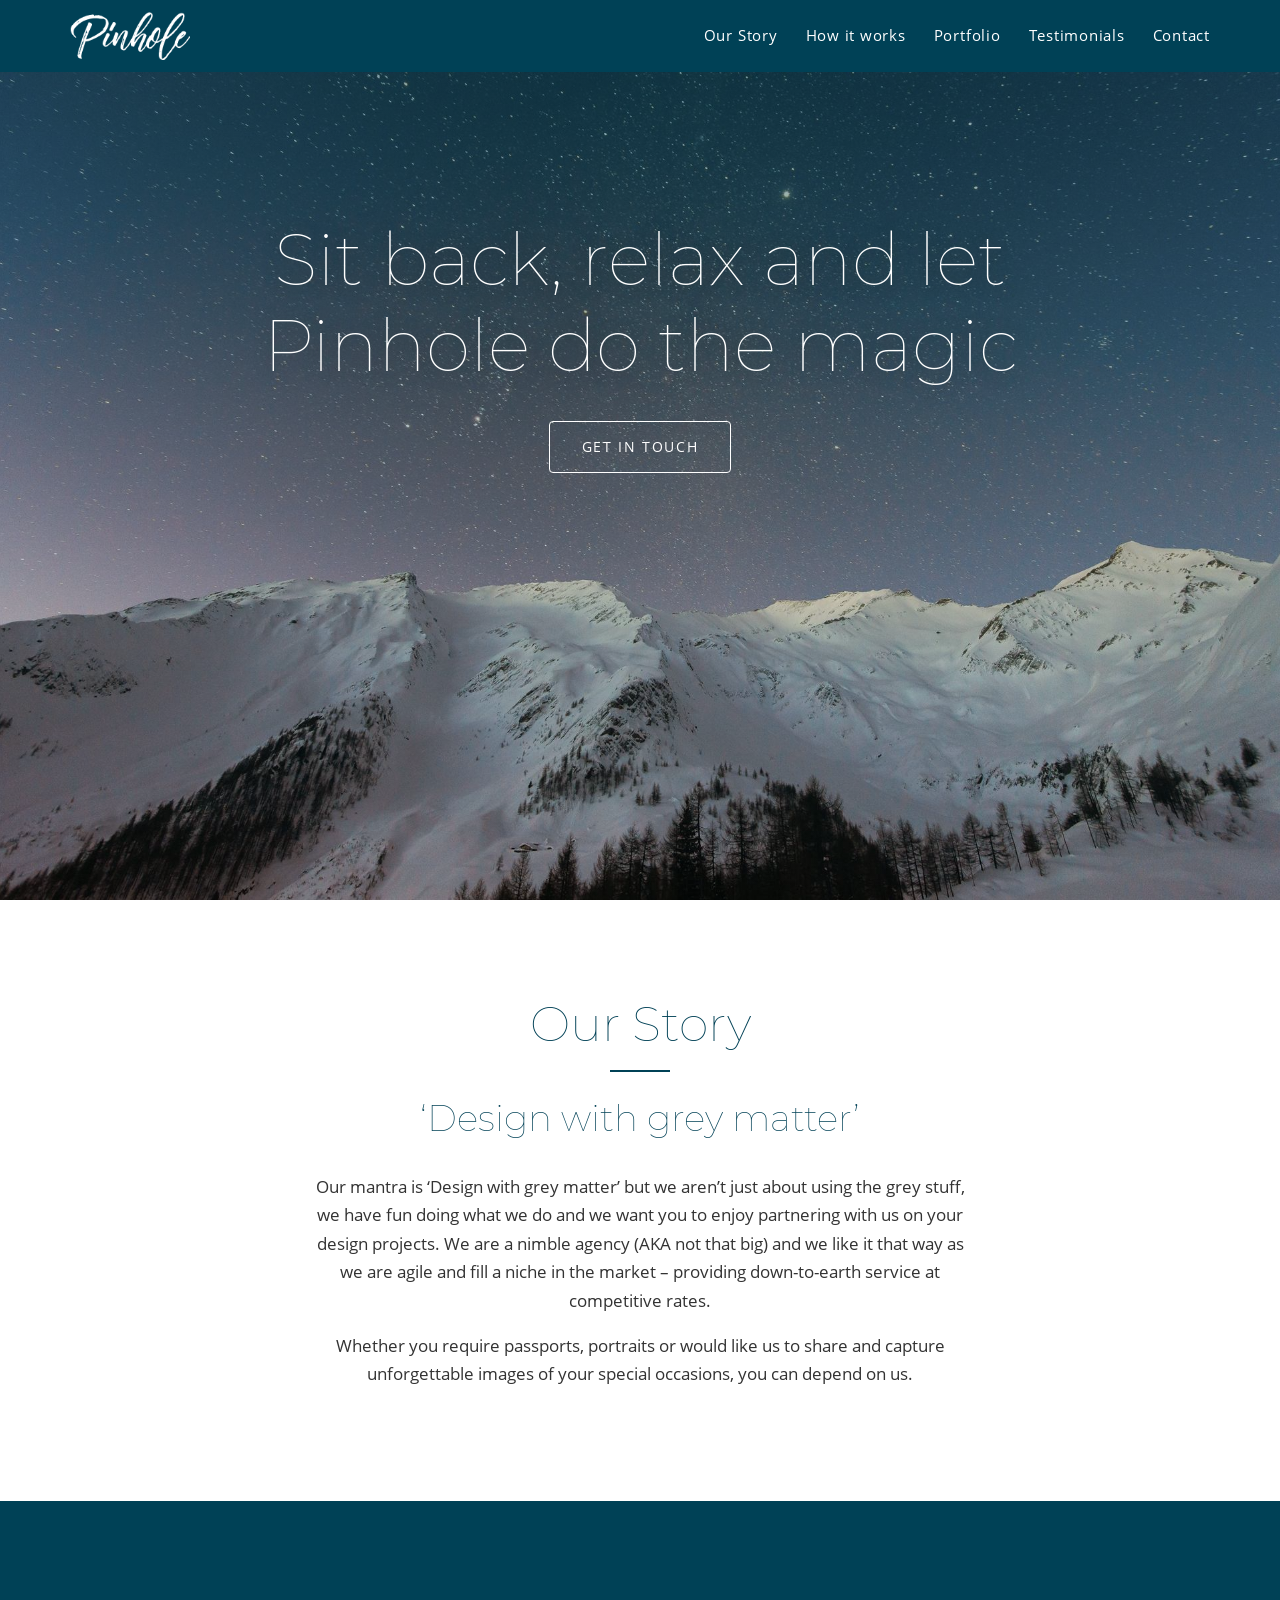
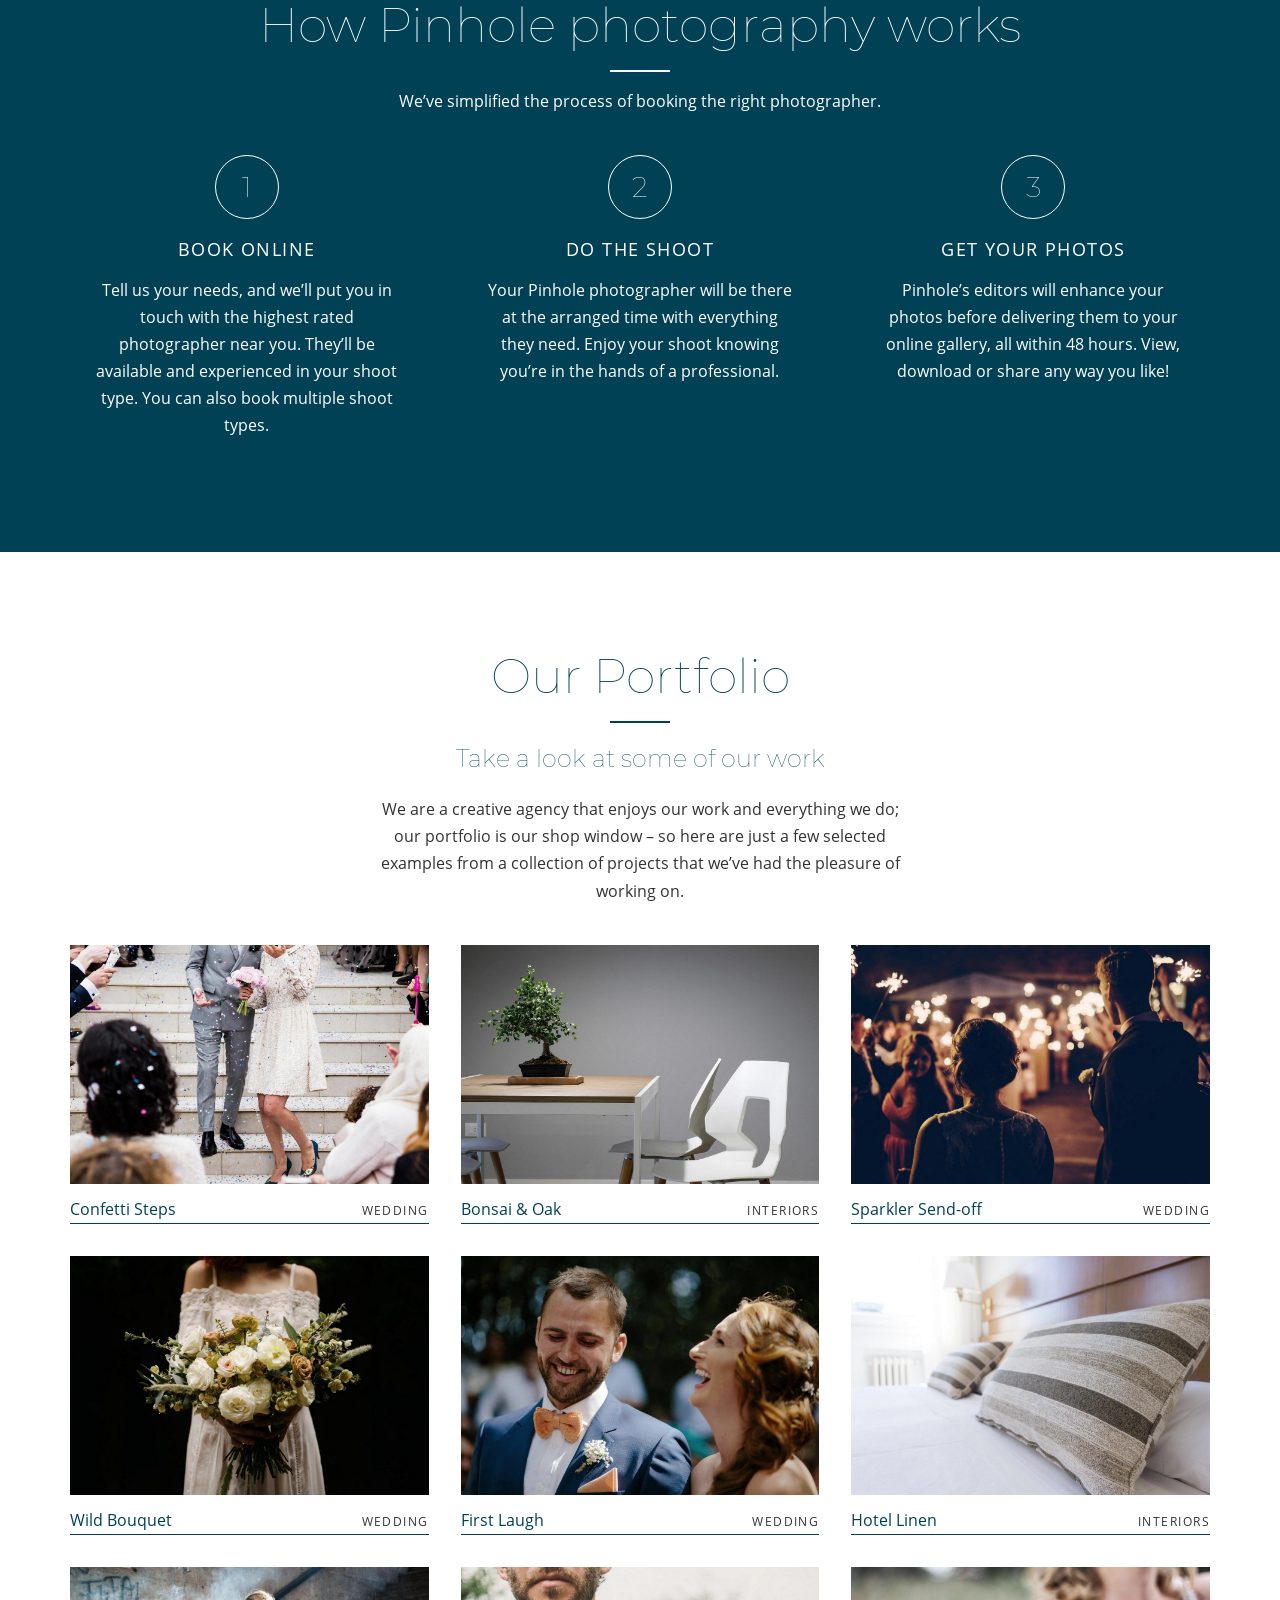
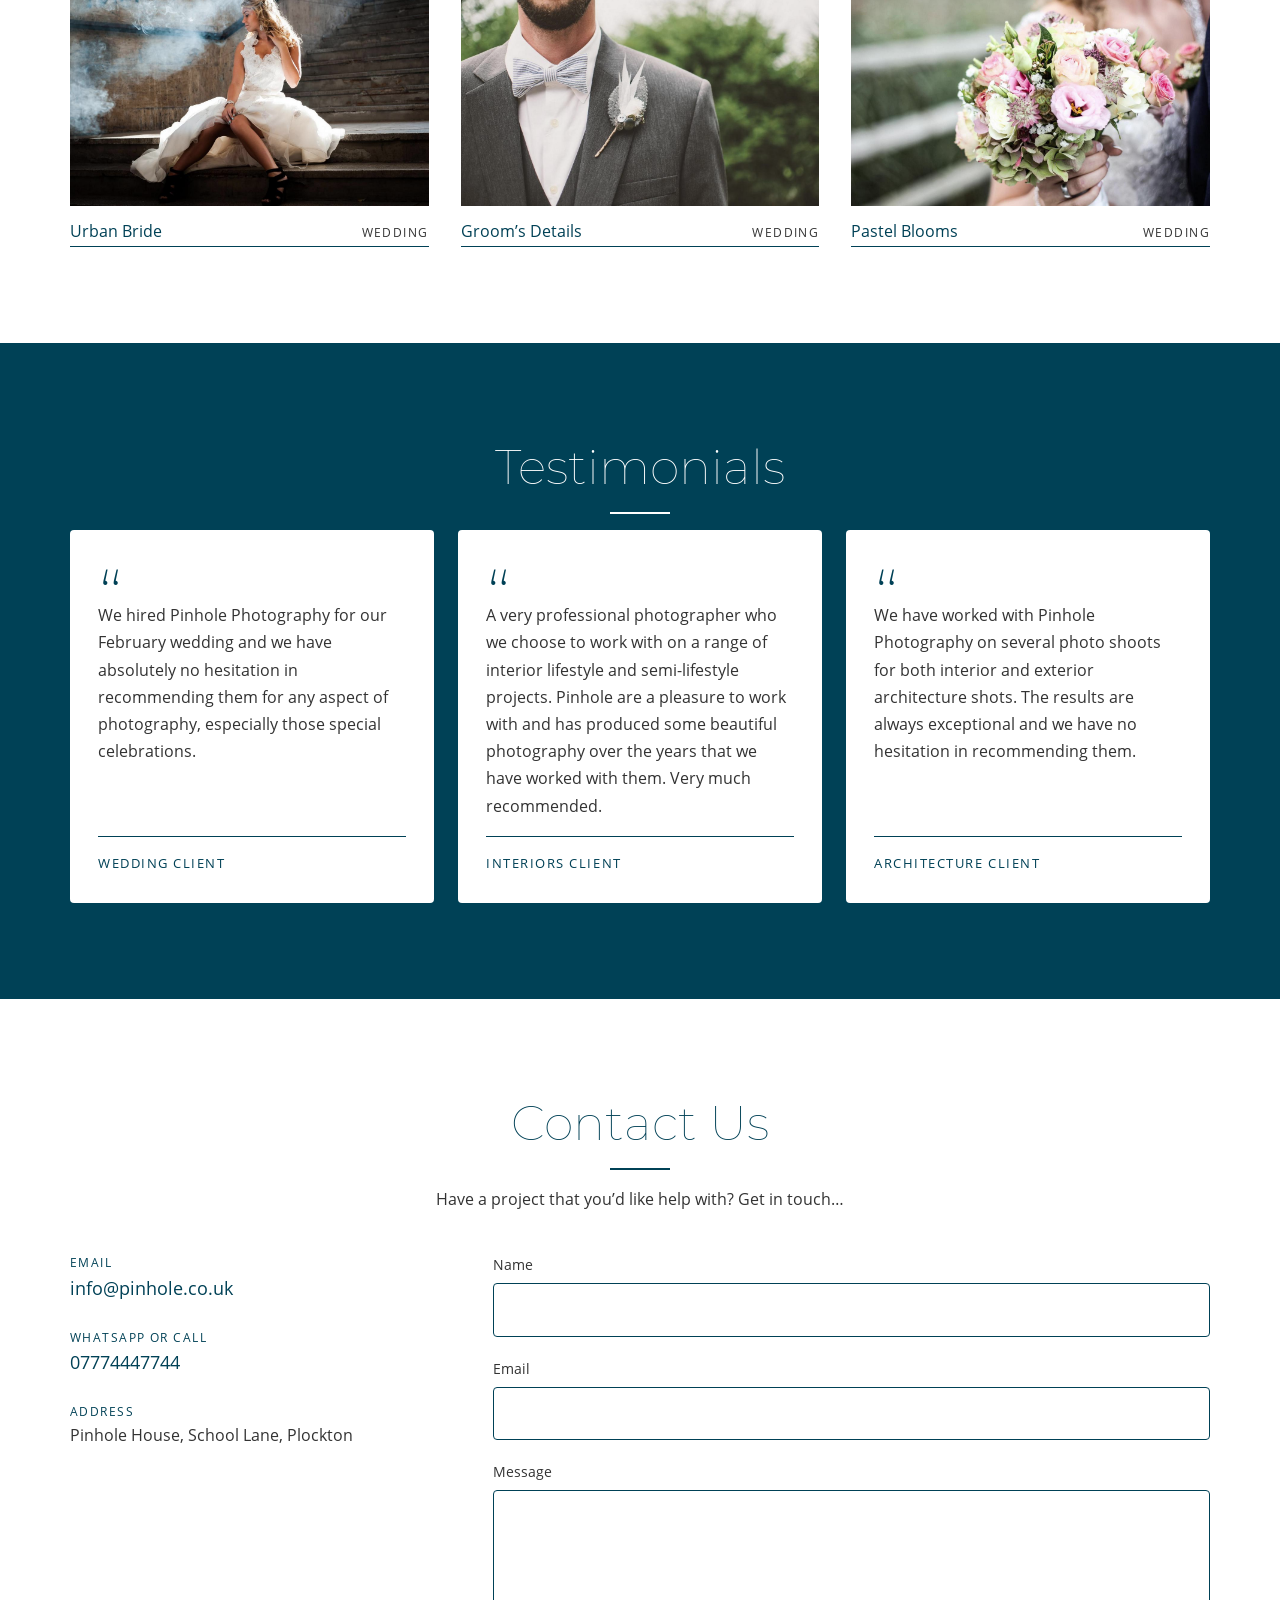
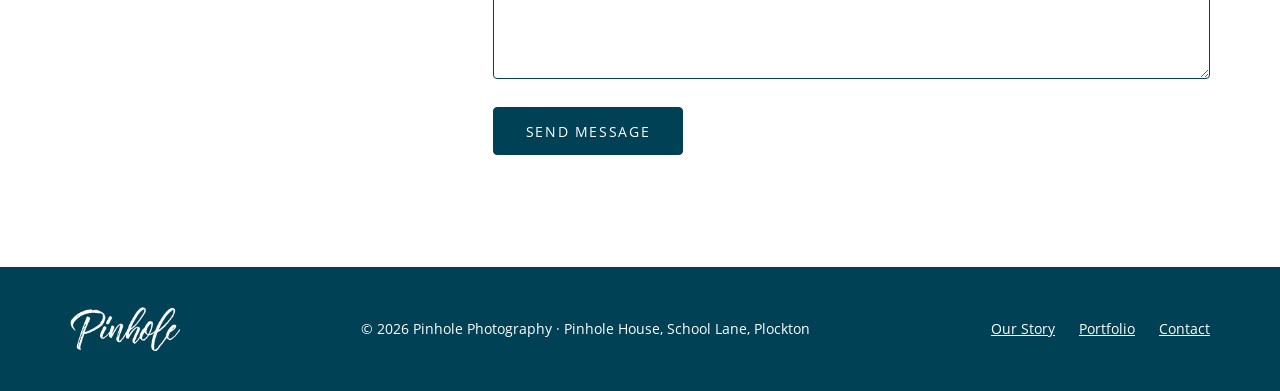
<file: index.html>
<!DOCTYPE html>
<html lang="en">
<head>
  <meta charset="utf-8">
  <meta name="viewport" content="width=device-width, initial-scale=1">
  <title>Pinhole Photography | Design with grey matter</title>
  <meta name="description" content="Pinhole Photography is a nimble creative agency for weddings, portraits, interiors and special occasions. Book online, do the shoot, and get your edited photos within 48 hours.">
  <link rel="icon" href="assets/images/favicon.ico">
  <link rel="stylesheet" href="css/styles.css">
  <script>document.documentElement.classList.add('js');</script>
  <script src="js/main.js" defer></script>
</head>
<body>
  <a class="skip-link" href="#main">Skip to content</a>

  <header class="site-header">
    <div class="container header-inner">
      <a class="logo" href="#top">
        <img src="assets/images/pinhole_logo_white.png" alt="Pinhole Photography – home" width="169" height="67">
      </a>
      <button class="nav-toggle" type="button" aria-expanded="false" aria-controls="site-nav" aria-label="Open menu">
        <span class="nav-toggle-bar"></span>
      </button>
      <nav id="site-nav" class="site-nav" aria-label="Main">
        <ul>
          <li><a href="#story">Our Story</a></li>
          <li><a href="#how-it-works">How it works</a></li>
          <li><a href="#portfolio">Portfolio</a></li>
          <li><a href="#testimonials">Testimonials</a></li>
          <li><a href="#contact">Contact</a></li>
        </ul>
      </nav>
    </div>
  </header>

  <main id="main">
    <section class="hero" id="top" aria-label="Introduction">
      <div class="hero-content">
        <h1>Sit back, relax and let Pinhole do the magic</h1>
        <a class="btn btn-light" href="#contact">Get in touch</a>
      </div>
    </section>

    <section class="section" id="story" aria-labelledby="story-title">
      <div class="container">
        <h2 id="story-title">Our Story</h2>
        <div class="story">
          <p class="mantra">&lsquo;Design with grey matter&rsquo;</p>
          <p>Our mantra is &lsquo;Design with grey matter&rsquo; but we aren&rsquo;t just about using the grey stuff, we have fun doing what we do and we want you to enjoy partnering with us on your design projects. We are a nimble agency (AKA not that big) and we like it that way as we are agile and fill a niche in the market &ndash; providing down-to-earth service at competitive rates.</p>
          <p>Whether you require passports, portraits or would like us to share and capture unforgettable images of your special occasions, you can depend on us.</p>
        </div>
      </div>
    </section>

    <section class="section section-alt" id="how-it-works" aria-labelledby="how-title">
      <div class="container">
        <h2 id="how-title">How Pinhole photography works</h2>
        <p class="section-intro">We&rsquo;ve simplified the process of booking the right photographer.</p>
        <ol class="steps" role="list">
          <li class="step">
            <span class="step-num" aria-hidden="true">1</span>
            <h3>Book online</h3>
            <p>Tell us your needs, and we&rsquo;ll put you in touch with the highest rated photographer near you. They&rsquo;ll be available and experienced in your shoot type. You can also book multiple shoot types.</p>
          </li>
          <li class="step">
            <span class="step-num" aria-hidden="true">2</span>
            <h3>Do the shoot</h3>
            <p>Your Pinhole photographer will be there at the arranged time with everything they need. Enjoy your shoot knowing you&rsquo;re in the hands of a professional.</p>
          </li>
          <li class="step">
            <span class="step-num" aria-hidden="true">3</span>
            <h3>Get your photos</h3>
            <p>Pinhole&rsquo;s editors will enhance your photos before delivering them to your online gallery, all within 48 hours. View, download or share any way you like!</p>
          </li>
        </ol>
      </div>
    </section>

    <section class="section" id="portfolio" aria-labelledby="portfolio-title">
      <div class="container">
        <h2 id="portfolio-title">Our Portfolio</h2>
        <div class="section-intro">
          <p class="lead">Take a look at some of our work</p>
          <p>We are a creative agency that enjoys our work and everything we do; our portfolio is our shop window &ndash; so here are just a few selected examples from a collection of projects that we&rsquo;ve had the pleasure of working on.</p>
        </div>
        <ul class="gallery" role="list">
          <li>
            <figure>
              <img src="assets/images/pinhole_wedding_17.jpg" alt="Newlyweds walk down stone steps through a shower of confetti, the bride holding pink peonies" width="1200" height="800" loading="lazy">
              <figcaption><span class="caption-title">Confetti Steps</span> <span class="caption-tag">Wedding</span></figcaption>
            </figure>
          </li>
          <li>
            <figure>
              <img src="assets/images/pinhole_interior_16.jpg" alt="Minimal dining space with a bonsai tree on an oak table and white sculptural chairs" width="1200" height="1071" loading="lazy">
              <figcaption><span class="caption-title">Bonsai &amp; Oak</span> <span class="caption-tag">Interiors</span></figcaption>
            </figure>
          </li>
          <li>
            <figure>
              <img src="assets/images/pinhole_wedding_18.jpg" alt="Bride and groom walk at night between guests holding lit sparklers" width="1200" height="800" loading="lazy">
              <figcaption><span class="caption-title">Sparkler Send-off</span> <span class="caption-tag">Wedding</span></figcaption>
            </figure>
          </li>
          <li>
            <figure>
              <img src="assets/images/pinhole_wedding_16.jpg" alt="Bride in a lace dress holds a loose bouquet of cream roses against a dark background" width="1200" height="800" loading="lazy">
              <figcaption><span class="caption-title">Wild Bouquet</span> <span class="caption-tag">Wedding</span></figcaption>
            </figure>
          </li>
          <li>
            <figure>
              <img src="assets/images/pinhole_wedding_26.jpg" alt="Bride and groom laughing together, the groom in a blue suit and peach bow tie" width="1200" height="800" loading="lazy">
              <figcaption><span class="caption-title">First Laugh</span> <span class="caption-tag">Wedding</span></figcaption>
            </figure>
          </li>
          <li>
            <figure>
              <img src="assets/images/pinhole_interior_29.jpg" alt="Striped, textured cushions on crisp white bedding in a bright hotel room" width="1200" height="800" loading="lazy">
              <figcaption><span class="caption-title">Hotel Linen</span> <span class="caption-tag">Interiors</span></figcaption>
            </figure>
          </li>
          <li>
            <figure>
              <img src="assets/images/pinhole_wedding_25.jpg" alt="Bride in a white gown sits on concrete steps as smoke drifts past" width="1200" height="799" loading="lazy">
              <figcaption><span class="caption-title">Urban Bride</span> <span class="caption-tag">Wedding</span></figcaption>
            </figure>
          </li>
          <li>
            <figure>
              <img src="assets/images/pinhole_wedding_23.jpg" alt="Close-up of a groom's grey suit with a striped bow tie and feather buttonhole" width="1200" height="797" loading="lazy">
              <figcaption><span class="caption-title">Groom&rsquo;s Details</span> <span class="caption-tag">Wedding</span></figcaption>
            </figure>
          </li>
          <li>
            <figure>
              <img src="assets/images/pinhole_wedding_30.jpg" alt="Bride holds a pastel bouquet of pink roses, lisianthus and astrantia" width="1200" height="800" loading="lazy">
              <figcaption><span class="caption-title">Pastel Blooms</span> <span class="caption-tag">Wedding</span></figcaption>
            </figure>
          </li>
        </ul>
      </div>
    </section>

    <section class="section section-alt" id="testimonials" aria-labelledby="testimonials-title">
      <div class="container">
        <h2 id="testimonials-title">Testimonials</h2>
        <div class="testimonials">
          <figure class="testimonial">
            <blockquote>
              <p>We hired Pinhole Photography for our February wedding and we have absolutely no hesitation in recommending them for any aspect of photography, especially those special celebrations.</p>
            </blockquote>
            <figcaption>Wedding client</figcaption>
          </figure>
          <figure class="testimonial">
            <blockquote>
              <p>A very professional photographer who we choose to work with on a range of interior lifestyle and semi-lifestyle projects. Pinhole are a pleasure to work with and has produced some beautiful photography over the years that we have worked with them. Very much recommended.</p>
            </blockquote>
            <figcaption>Interiors client</figcaption>
          </figure>
          <figure class="testimonial">
            <blockquote>
              <p>We have worked with Pinhole Photography on several photo shoots for both interior and exterior architecture shots. The results are always exceptional and we have no hesitation in recommending them.</p>
            </blockquote>
            <figcaption>Architecture client</figcaption>
          </figure>
        </div>
      </div>
    </section>

    <section class="section" id="contact" aria-labelledby="contact-title">
      <div class="container">
        <h2 id="contact-title">Contact Us</h2>
        <p class="section-intro">Have a project that you&rsquo;d like help with? Get in touch&hellip;</p>
        <div class="contact">
          <address class="contact-details">
            <p><span class="contact-label">Email</span><a href="mailto:info@pinhole.co.uk">info@pinhole.co.uk</a></p>
            <p><span class="contact-label">WhatsApp or Call</span><a href="tel:+447774447744">07774447744</a></p>
            <p><span class="contact-label">Address</span>Pinhole House, School Lane, Plockton</p>
          </address>

          <form class="contact-form" id="contact-form" action="#contact" method="post">
            <div class="field">
              <label for="name">Name</label>
              <input id="name" name="name" type="text" autocomplete="name" required aria-describedby="name-error">
              <p class="field-error" id="name-error"></p>
            </div>
            <div class="field">
              <label for="email">Email</label>
              <input id="email" name="email" type="email" autocomplete="email" required aria-describedby="email-error">
              <p class="field-error" id="email-error"></p>
            </div>
            <div class="field">
              <label for="message">Message</label>
              <textarea id="message" name="message" rows="6" required aria-describedby="message-error"></textarea>
              <p class="field-error" id="message-error"></p>
            </div>
            <button class="btn btn-brand" type="submit">Send message</button>
            <p class="form-status" role="status"></p>
          </form>
        </div>
      </div>
    </section>
  </main>

  <footer class="site-footer">
    <div class="container footer-inner">
      <img src="assets/images/pinhole_logo_white.png" alt="Pinhole Photography" width="169" height="67" loading="lazy">
      <p>&copy; <span id="year">2026</span> Pinhole Photography · Pinhole House, School Lane, Plockton</p>
      <nav aria-label="Footer">
        <ul>
          <li><a href="#story">Our Story</a></li>
          <li><a href="#portfolio">Portfolio</a></li>
          <li><a href="#contact">Contact</a></li>
        </ul>
      </nav>
    </div>
  </footer>
</body>
</html>
</file>
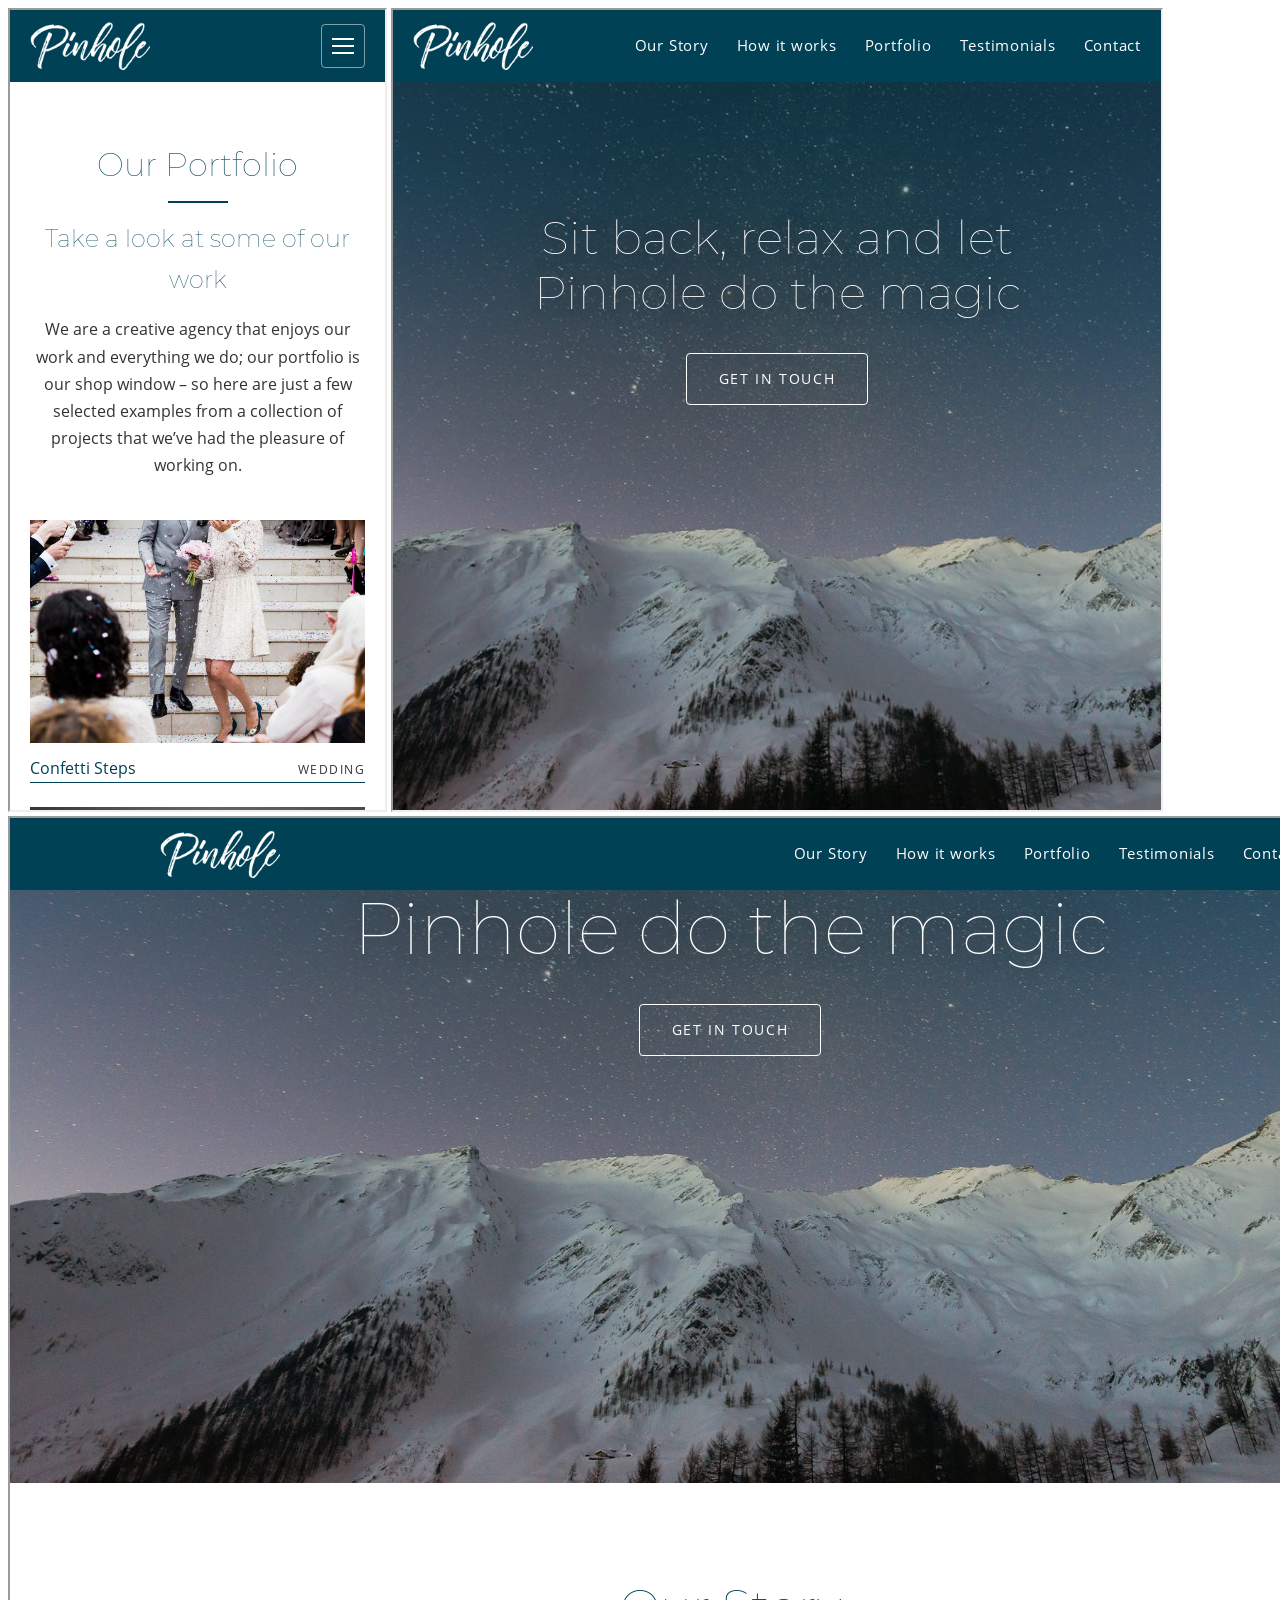
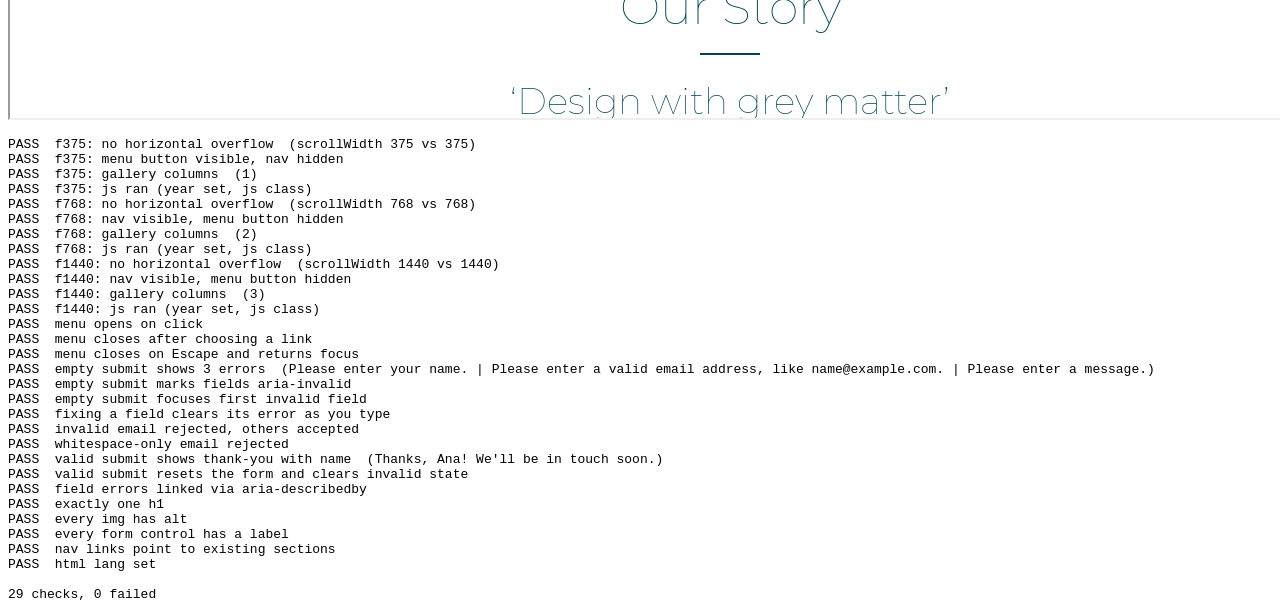
<file: tests/browser-tests.html>
<!DOCTYPE html>
<html>
<head><meta charset="utf-8"><title>Pinhole Photography – browser tests</title></head>
<body>
<iframe id="f375" src="../index.html" width="375" height="800"></iframe>
<iframe id="f768" src="../index.html" width="768" height="800"></iframe>
<iframe id="f1440" src="../index.html" width="1440" height="900"></iframe>
<pre id="results"></pre>
<script>
const out = [];
const check = (name, pass, detail = '') => out.push(`${pass ? 'PASS' : 'FAIL'}  ${name}${detail ? '  (' + detail + ')' : ''}`);
const tick = () => new Promise((r) => setTimeout(r, 50));

async function run() {
  // --- Layout at each width ---
  for (const id of ['f375', 'f768', 'f1440']) {
    const doc = document.getElementById(id).contentDocument;
    const win = document.getElementById(id).contentWindow;
    const de = doc.documentElement;
    check(`${id}: no horizontal overflow`, de.scrollWidth <= de.clientWidth, `scrollWidth ${de.scrollWidth} vs ${de.clientWidth}`);
    const nav = doc.getElementById('site-nav');
    const toggle = doc.querySelector('.nav-toggle');
    const navShown = win.getComputedStyle(nav).display !== 'none';
    const toggleShown = win.getComputedStyle(toggle).display !== 'none';
    if (id === 'f375') {
      check(`${id}: menu button visible, nav hidden`, toggleShown && !navShown);
    } else {
      check(`${id}: nav visible, menu button hidden`, navShown && !toggleShown);
    }
    const cols = (sel) => win.getComputedStyle(doc.querySelector(sel)).gridTemplateColumns.split(' ').length;
    check(`${id}: gallery columns`, true, String(cols('.gallery')));
    check(`${id}: js ran (year set, js class)`, doc.getElementById('year').textContent === String(new Date().getFullYear()) && de.classList.contains('js'));
  }

  // --- Mobile menu behaviour (375px) ---
  {
    const doc = document.getElementById('f375').contentDocument;
    const win = document.getElementById('f375').contentWindow;
    const nav = doc.getElementById('site-nav');
    const toggle = doc.querySelector('.nav-toggle');
    toggle.click(); await tick();
    check('menu opens on click', toggle.getAttribute('aria-expanded') === 'true' && win.getComputedStyle(nav).display !== 'none' && toggle.getAttribute('aria-label') === 'Close menu');
    nav.querySelector('a[href="#portfolio"]').click(); await tick();
    check('menu closes after choosing a link', toggle.getAttribute('aria-expanded') === 'false' && win.getComputedStyle(nav).display === 'none');
    toggle.click(); await tick();
    doc.dispatchEvent(new KeyboardEvent('keydown', { key: 'Escape' })); await tick();
    check('menu closes on Escape and returns focus', toggle.getAttribute('aria-expanded') === 'false' && doc.activeElement === toggle);
  }

  // --- Contact form (1440px) ---
  {
    const doc = document.getElementById('f1440').contentDocument;
    const form = doc.getElementById('contact-form');
    const [name, email, message] = ['name', 'email', 'message'].map((n) => doc.getElementById(n));
    const status = form.querySelector('.form-status');
    const err = (n) => doc.getElementById(`${n}-error`).textContent;
    const submit = () => form.querySelector('button[type="submit"]').click();

    submit(); await tick();
    check('empty submit shows 3 errors', err('name') && err('email') && err('message') && status.textContent === '', [err('name'), err('email'), err('message')].join(' | '));
    check('empty submit marks fields aria-invalid', [name, email, message].every((f) => f.getAttribute('aria-invalid') === 'true'));
    check('empty submit focuses first invalid field', doc.activeElement === name);

    name.value = 'Ana'; name.dispatchEvent(new Event('input'));
    check('fixing a field clears its error as you type', err('name') === '' && name.getAttribute('aria-invalid') === 'false');

    email.value = 'not-an-email'; message.value = 'Hello'; submit(); await tick();
    check('invalid email rejected, others accepted', err('email') !== '' && err('name') === '' && err('message') === '' && doc.activeElement === email);

    email.value = '   '; submit(); await tick();
    check('whitespace-only email rejected', err('email') !== '');

    email.value = 'ana@example.com'; submit(); await tick();
    check('valid submit shows thank-you with name', status.textContent.includes('Thanks, Ana!'), status.textContent);
    check('valid submit resets the form and clears invalid state', name.value === '' && email.value === '' && message.value === '' && !name.hasAttribute('aria-invalid'));
    check('field errors linked via aria-describedby', [name, email, message].every((f) => f.getAttribute('aria-describedby') === `${f.id}-error`));
  }

  // --- Accessibility basics ---
  {
    const doc = document.getElementById('f1440').contentDocument;
    check('exactly one h1', doc.querySelectorAll('h1').length === 1);
    check('every img has alt', [...doc.images].every((i) => i.hasAttribute('alt')));
    check('every form control has a label', [...doc.querySelectorAll('input, textarea')].every((f) => doc.querySelector(`label[for="${f.id}"]`)));
    check('nav links point to existing sections', [...doc.querySelectorAll('nav a[href^="#"]')].every((a) => doc.querySelector(a.getAttribute('href'))));
    check('html lang set', doc.documentElement.lang === 'en');
  }

  const failed = out.filter((l) => l.startsWith('FAIL')).length;
  out.push(`\n${out.length - 0} checks, ${failed} failed`);
  document.getElementById('results').textContent = out.join('\n');
}

window.addEventListener('load', () => setTimeout(() => run().catch((e) => {
  document.getElementById('results').textContent = 'HARNESS ERROR: ' + e.stack;
}), 300));
</script>
</body>
</html>
</file>
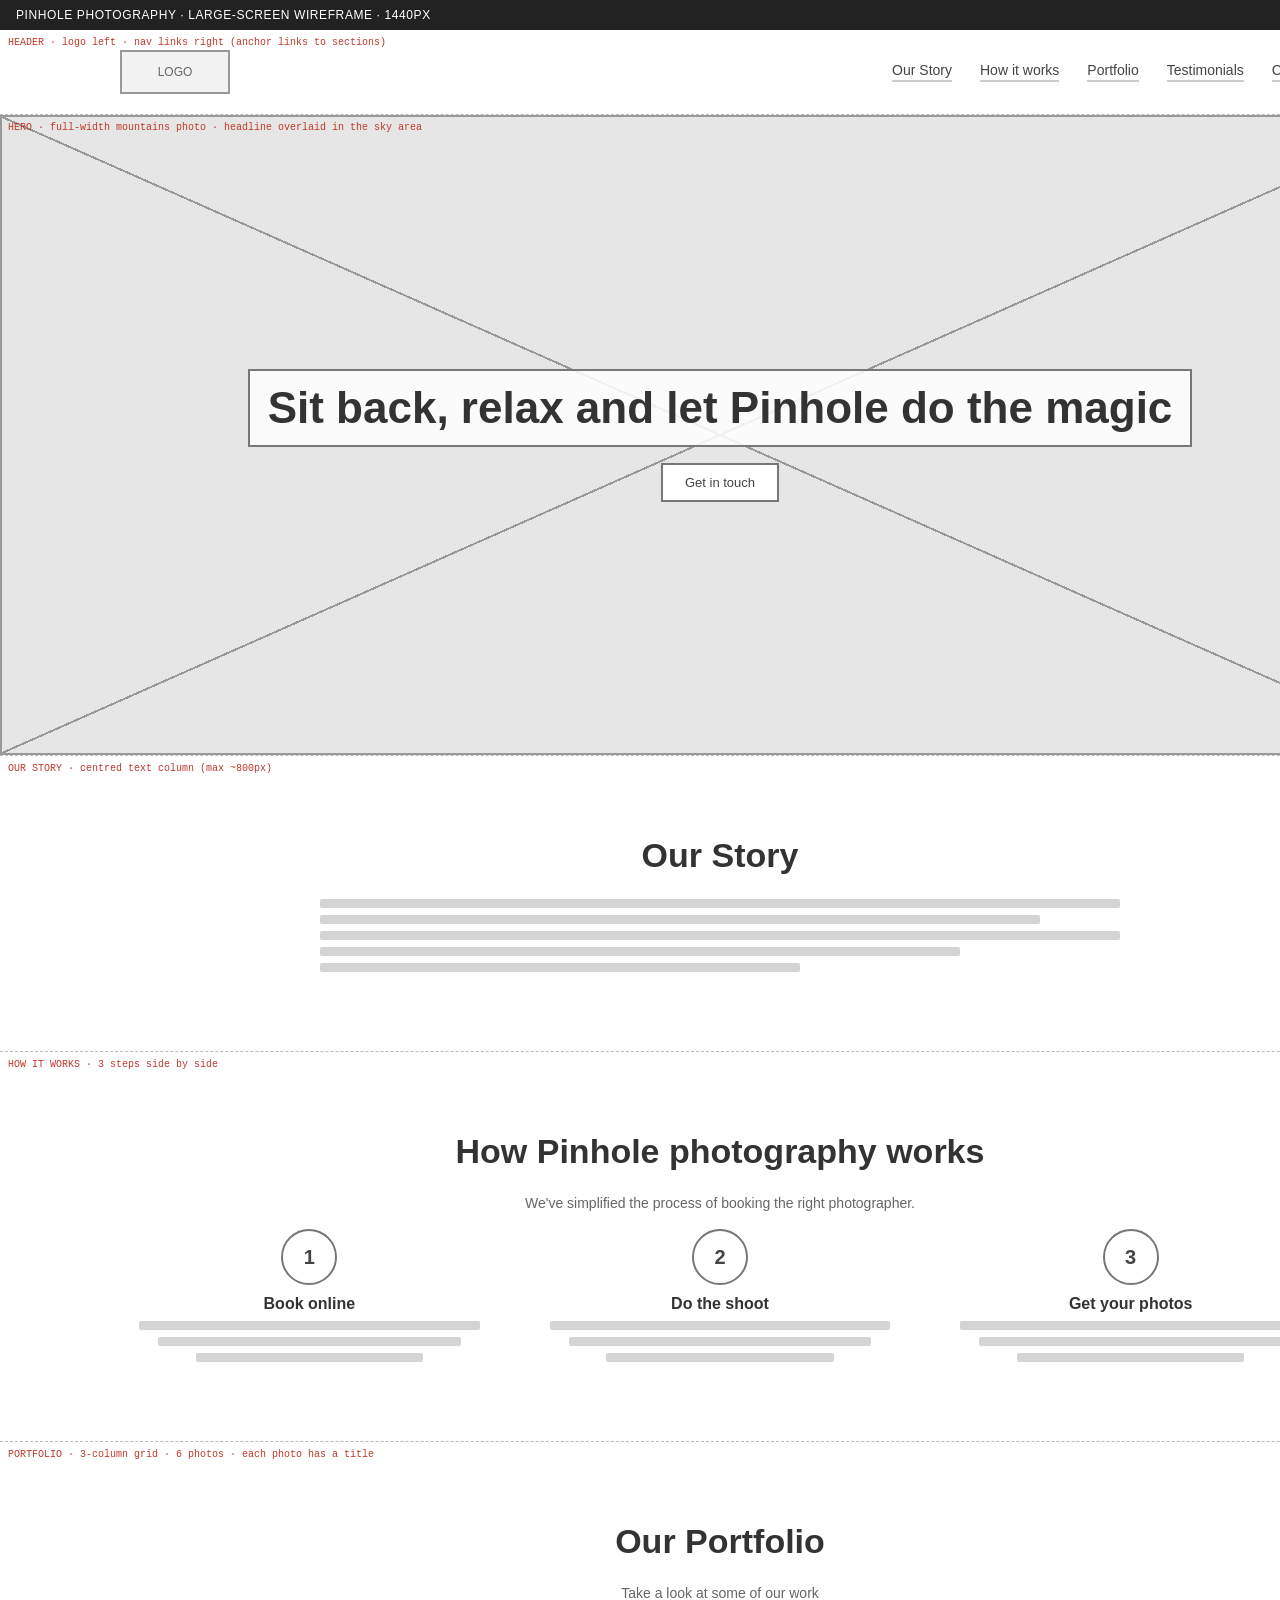
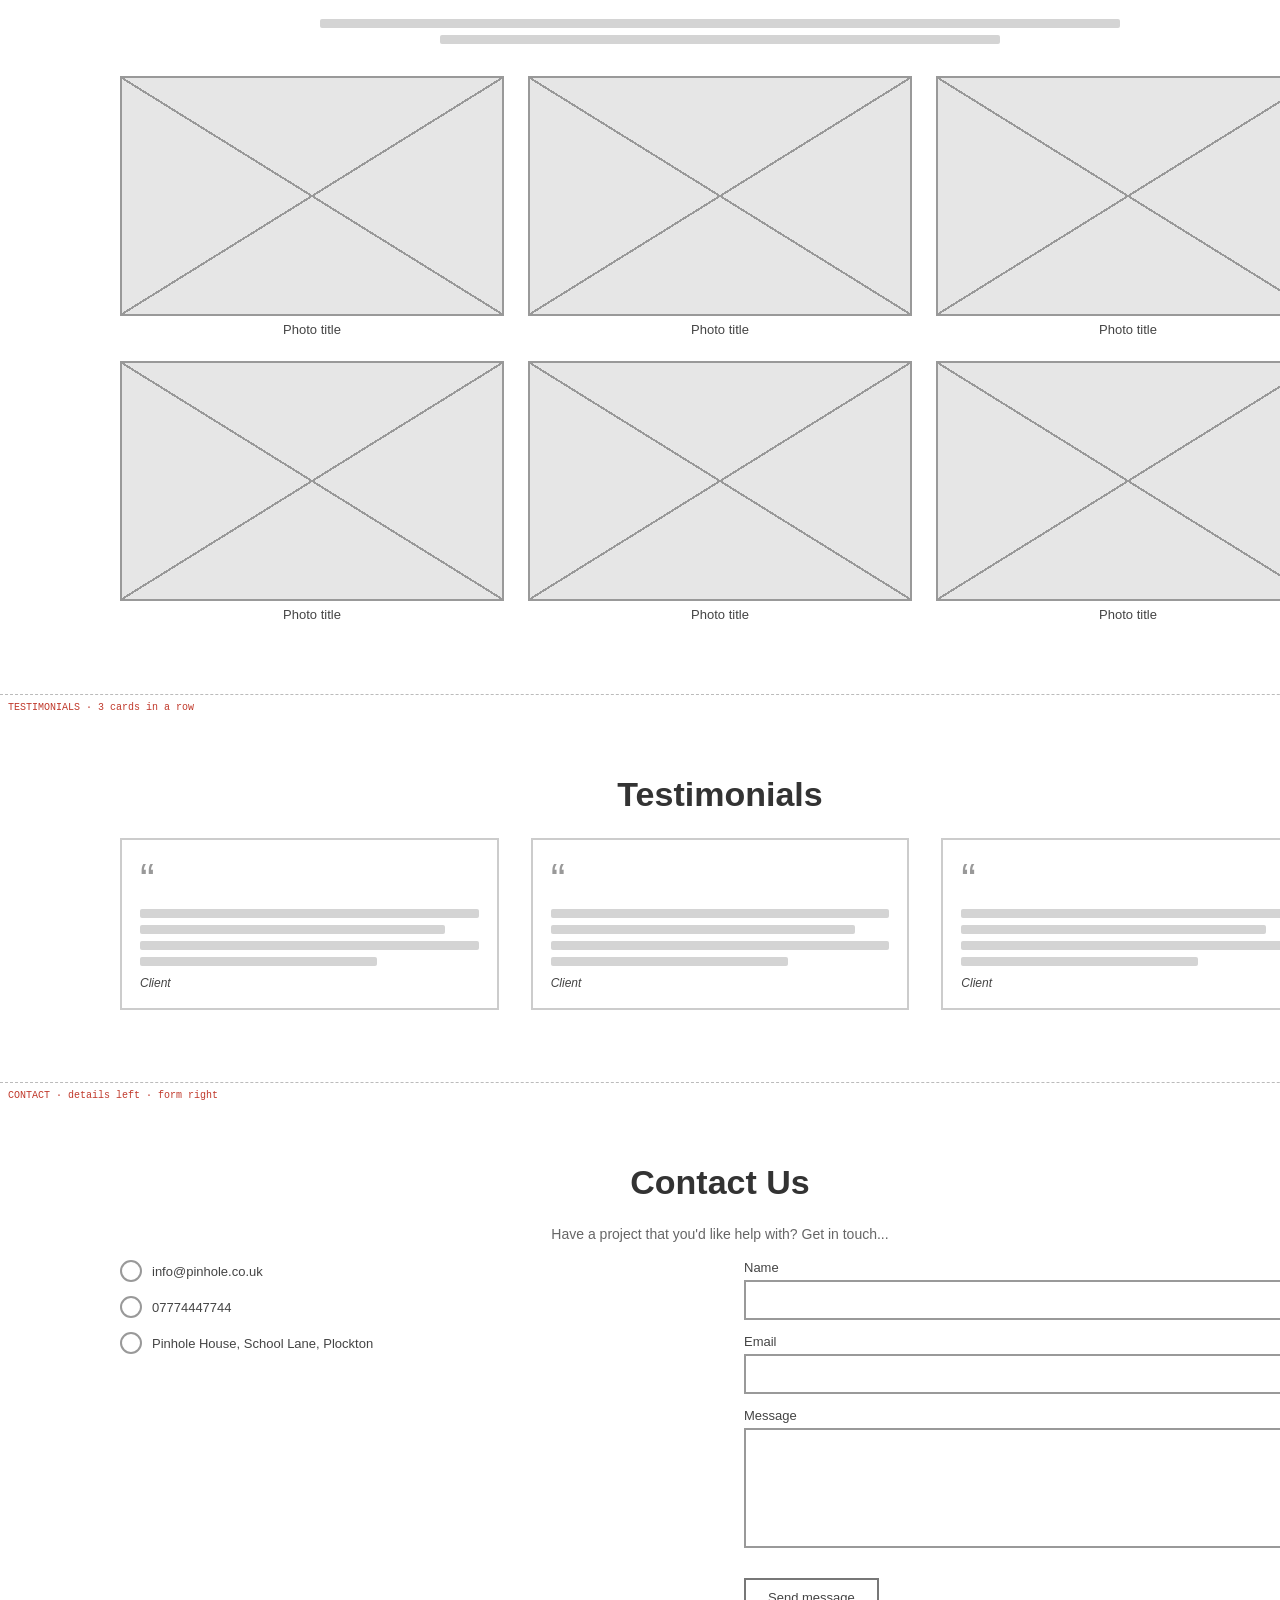
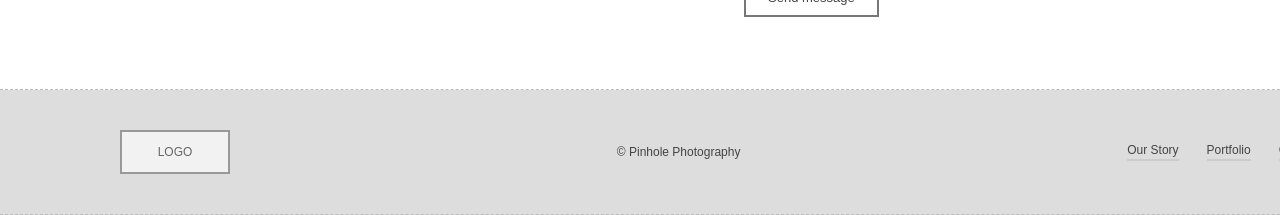
<file: wireframes/wireframe-desktop.html>
<!DOCTYPE html>
<html lang="en">
<head>
  <meta charset="utf-8">
  <meta name="viewport" content="width=1440">
  <title>Pinhole Photography – Large-screen wireframe (1440px)</title>
  <link rel="stylesheet" href="wireframe.css">
  <script src="fit-page.js"></script>
</head>
<body class="wf-desktop">
<div class="frame">

  <div class="title-bar">Pinhole Photography · Large-screen wireframe · 1440px</div>

  <header class="wf-header">
    <div class="box logo">LOGO</div>
    <nav class="nav">
      <span>Our Story</span><span>How it works</span><span>Portfolio</span><span>Testimonials</span><span>Contact</span>
    </nav>
    <p class="note">HEADER · logo left · nav links right (anchor links to sections)</p>
  </header>

  <section class="wf-hero">
    <div class="img hero-img"></div>
    <div class="overlay">
      <h1>Sit back, relax and let Pinhole do the magic</h1>
      <span class="btn">Get in touch</span>
    </div>
    <p class="note">HERO · full-width mountains photo · headline overlaid in the sky area</p>
  </section>

  <section>
    <p class="note">OUR STORY · centred text column (max ~800px)</p>
    <h2>Our Story</h2>
    <div style="max-width:800px;margin:0 auto">
      <div class="line w100"></div><div class="line w90"></div><div class="line w100"></div>
      <div class="line w80"></div><div class="line w60"></div>
    </div>
  </section>

  <section>
    <p class="note">HOW IT WORKS · 3 steps side by side</p>
    <h2>How Pinhole photography works</h2>
    <p class="sub">We've simplified the process of booking the right photographer.</p>
    <div class="grid grid-3">
      <div class="step"><div class="step-num">1</div><h3>Book online</h3><div class="line w90 center"></div><div class="line w80 center"></div><div class="line w60 center"></div></div>
      <div class="step"><div class="step-num">2</div><h3>Do the shoot</h3><div class="line w90 center"></div><div class="line w80 center"></div><div class="line w60 center"></div></div>
      <div class="step"><div class="step-num">3</div><h3>Get your photos</h3><div class="line w90 center"></div><div class="line w80 center"></div><div class="line w60 center"></div></div>
    </div>
  </section>

  <section>
    <p class="note">PORTFOLIO · 3-column grid · 6 photos · each photo has a title</p>
    <h2>Our Portfolio</h2>
    <p class="sub">Take a look at some of our work</p>
    <div style="max-width:800px;margin:0 auto 32px">
      <div class="line w100"></div><div class="line w70 center"></div>
    </div>
    <div class="grid gallery">
      <div><div class="img"></div><p class="caption">Photo title</p></div>
      <div><div class="img"></div><p class="caption">Photo title</p></div>
      <div><div class="img"></div><p class="caption">Photo title</p></div>
      <div><div class="img"></div><p class="caption">Photo title</p></div>
      <div><div class="img"></div><p class="caption">Photo title</p></div>
      <div><div class="img"></div><p class="caption">Photo title</p></div>
    </div>
  </section>

  <section>
    <p class="note">TESTIMONIALS · 3 cards in a row</p>
    <h2>Testimonials</h2>
    <div class="grid grid-3">
      <div class="quote"><div class="line w100"></div><div class="line w90"></div><div class="line w100"></div><div class="line w70"></div><p class="attrib">Client</p></div>
      <div class="quote"><div class="line w100"></div><div class="line w90"></div><div class="line w100"></div><div class="line w70"></div><p class="attrib">Client</p></div>
      <div class="quote"><div class="line w100"></div><div class="line w90"></div><div class="line w100"></div><div class="line w70"></div><p class="attrib">Client</p></div>
    </div>
  </section>

  <section>
    <p class="note">CONTACT · details left · form right</p>
    <h2>Contact Us</h2>
    <p class="sub">Have a project that you'd like help with? Get in touch...</p>
    <div class="grid grid-2">
      <div>
        <div class="detail"><span class="icon"></span>info@pinhole.co.uk</div>
        <div class="detail"><span class="icon"></span>07774447744</div>
        <div class="detail"><span class="icon"></span>Pinhole House, School Lane, Plockton</div>
      </div>
      <div>
        <div class="field"><label>Name</label><div class="input"></div></div>
        <div class="field"><label>Email</label><div class="input"></div></div>
        <div class="field"><label>Message</label><div class="textarea"></div></div>
        <span class="btn">Send message</span>
      </div>
    </div>
  </section>

  <footer class="wf-footer">
    <div class="box logo">LOGO</div>
    <p class="small">© Pinhole Photography</p>
    <nav class="nav small"><span>Our Story</span><span>Portfolio</span><span>Contact</span></nav>
  </footer>

</div>
</body>
</html>
</file>
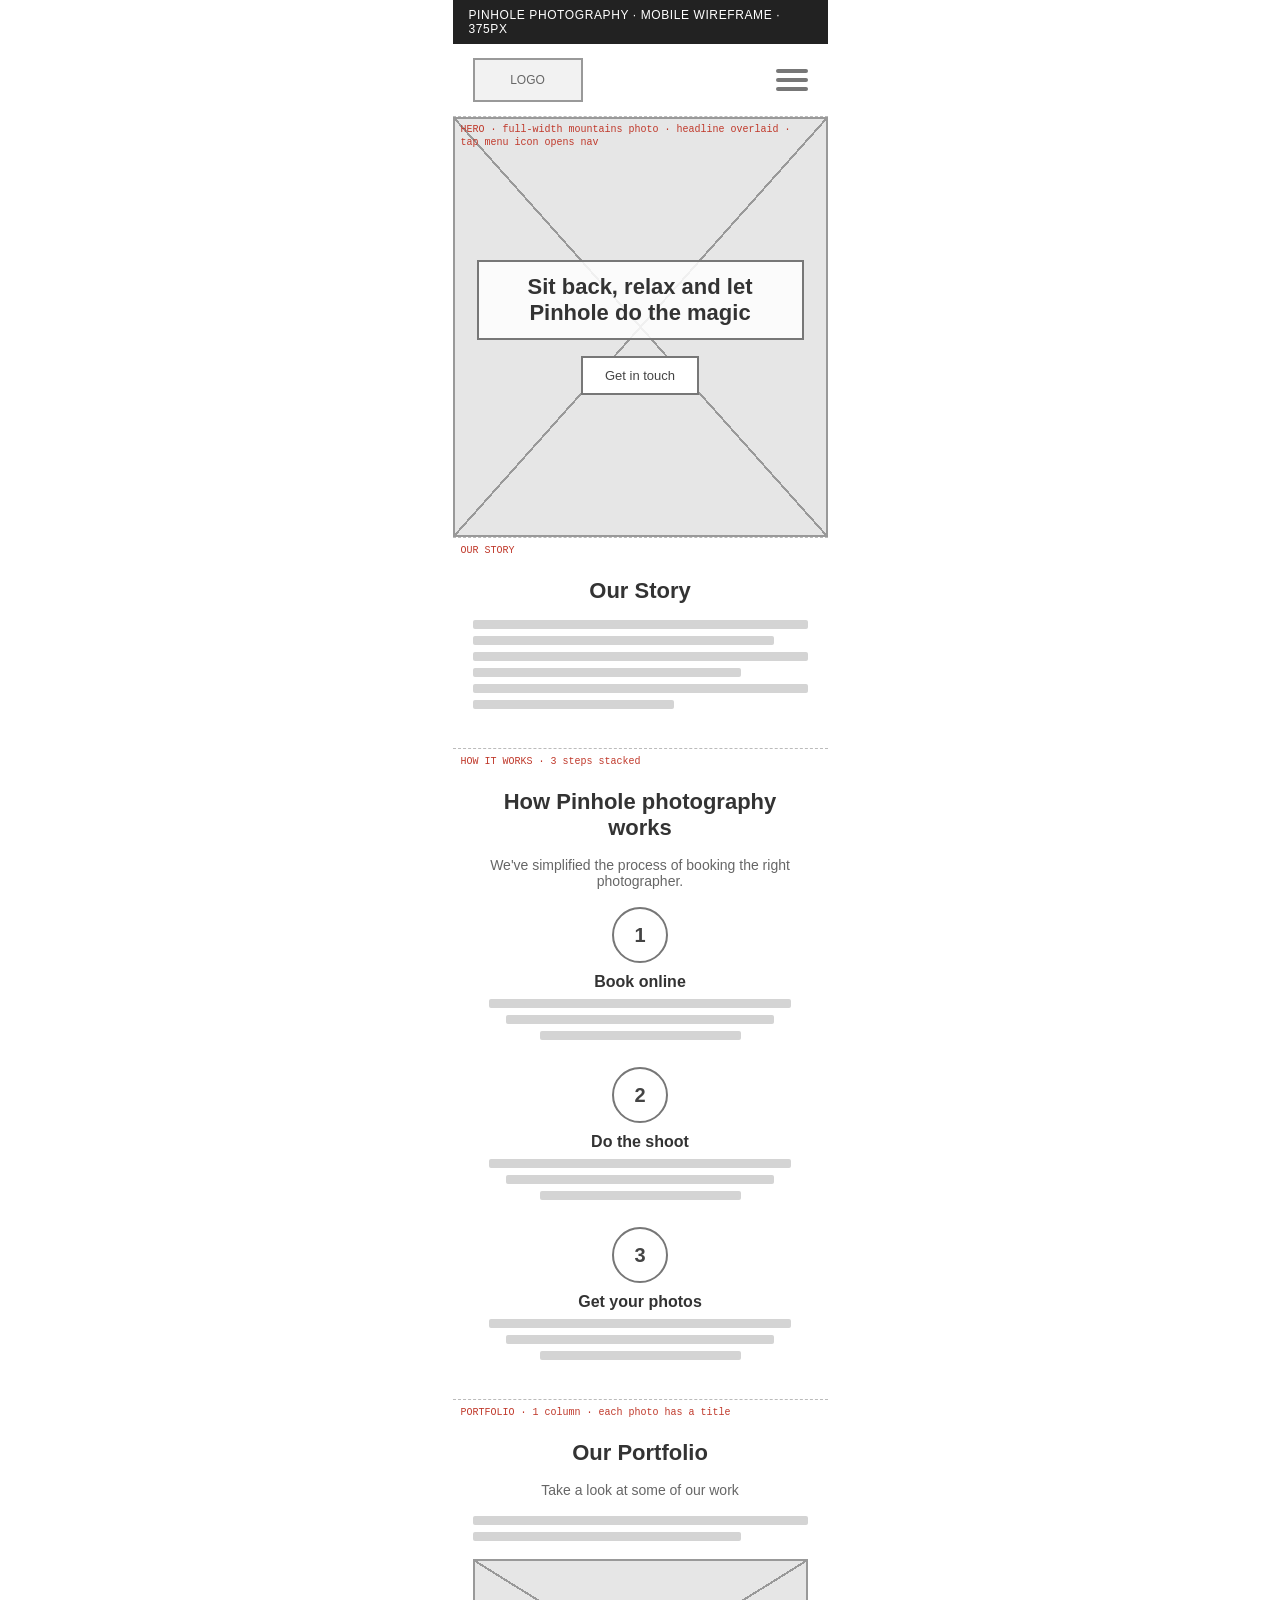
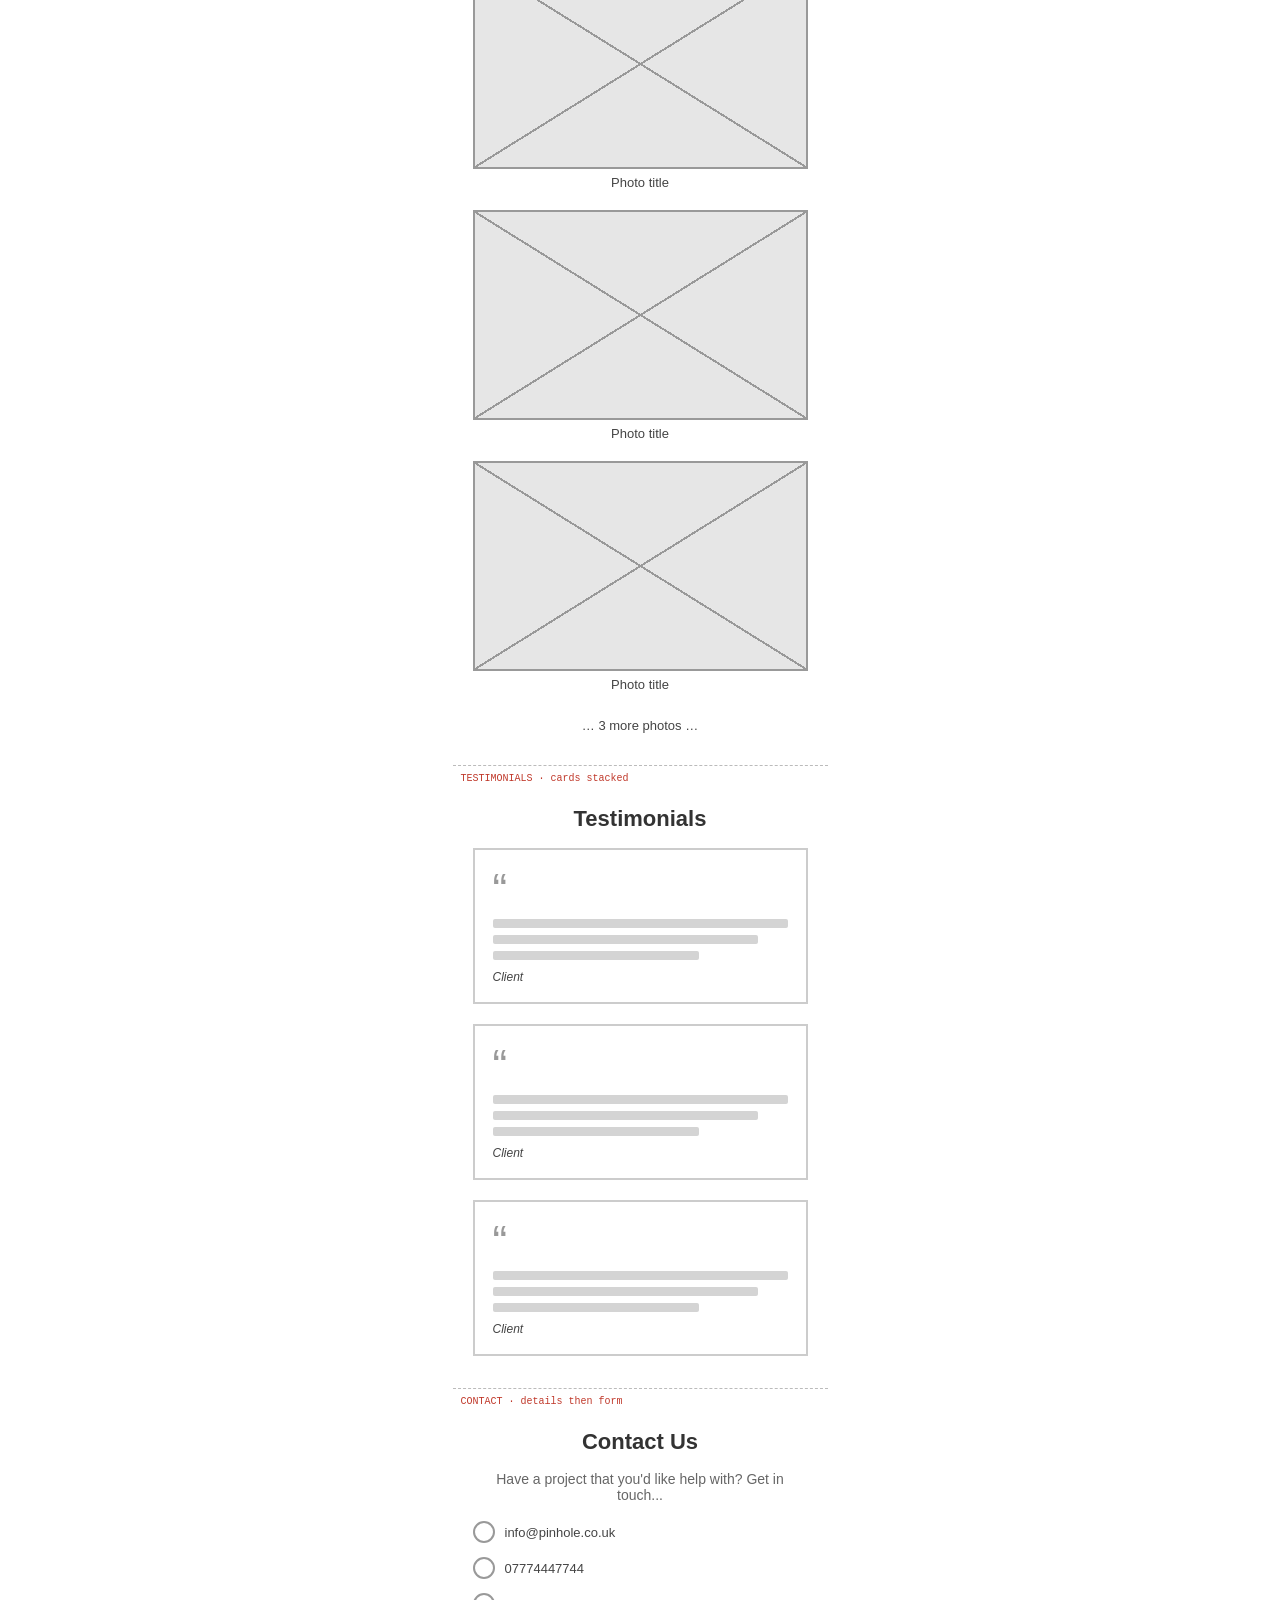
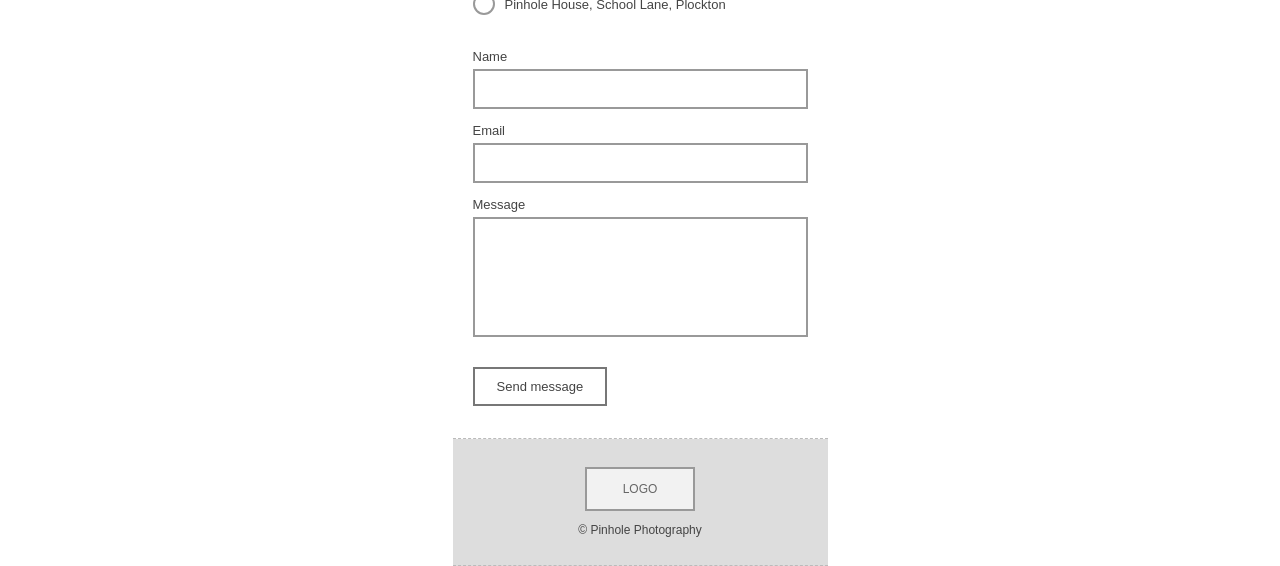
<file: wireframes/wireframe-mobile.html>
<!DOCTYPE html>
<html lang="en">
<head>
  <meta charset="utf-8">
  <meta name="viewport" content="width=375">
  <title>Pinhole Photography – Mobile wireframe (375px)</title>
  <link rel="stylesheet" href="wireframe.css">
  <script src="fit-page.js"></script>
</head>
<body class="wf-mobile">
<div class="frame">

  <div class="title-bar">Pinhole Photography · Mobile wireframe · 375px</div>

  <header class="wf-header">
    <div class="box logo">LOGO</div>
    <div class="burger" title="Menu"><span></span><span></span><span></span></div>
  </header>

  <section class="wf-hero">
    <div class="img hero-img"></div>
    <div class="overlay">
      <h1>Sit back, relax and let Pinhole do the magic</h1>
      <span class="btn">Get in touch</span>
    </div>
    <p class="note">HERO · full-width mountains photo · headline overlaid · tap menu icon opens nav</p>
  </section>

  <section>
    <p class="note">OUR STORY</p>
    <h2>Our Story</h2>
    <div class="line w100"></div><div class="line w90"></div><div class="line w100"></div>
    <div class="line w80"></div><div class="line w100"></div><div class="line w60"></div>
  </section>

  <section>
    <p class="note">HOW IT WORKS · 3 steps stacked</p>
    <h2>How Pinhole photography works</h2>
    <p class="sub">We've simplified the process of booking the right photographer.</p>
    <div class="grid grid-3">
      <div class="step"><div class="step-num">1</div><h3>Book online</h3><div class="line w90 center"></div><div class="line w80 center"></div><div class="line w60 center"></div></div>
      <div class="step"><div class="step-num">2</div><h3>Do the shoot</h3><div class="line w90 center"></div><div class="line w80 center"></div><div class="line w60 center"></div></div>
      <div class="step"><div class="step-num">3</div><h3>Get your photos</h3><div class="line w90 center"></div><div class="line w80 center"></div><div class="line w60 center"></div></div>
    </div>
  </section>

  <section>
    <p class="note">PORTFOLIO · 1 column · each photo has a title</p>
    <h2>Our Portfolio</h2>
    <p class="sub">Take a look at some of our work</p>
    <div class="line w100"></div><div class="line w80"></div>
    <div class="grid gallery" style="margin-top:18px">
      <div><div class="img"></div><p class="caption">Photo title</p></div>
      <div><div class="img"></div><p class="caption">Photo title</p></div>
      <div><div class="img"></div><p class="caption">Photo title</p></div>
      <div class="caption">… 3 more photos …</div>
    </div>
  </section>

  <section>
    <p class="note">TESTIMONIALS · cards stacked</p>
    <h2>Testimonials</h2>
    <div class="grid grid-3">
      <div class="quote"><div class="line w100"></div><div class="line w90"></div><div class="line w70"></div><p class="attrib">Client</p></div>
      <div class="quote"><div class="line w100"></div><div class="line w90"></div><div class="line w70"></div><p class="attrib">Client</p></div>
      <div class="quote"><div class="line w100"></div><div class="line w90"></div><div class="line w70"></div><p class="attrib">Client</p></div>
    </div>
  </section>

  <section>
    <p class="note">CONTACT · details then form</p>
    <h2>Contact Us</h2>
    <p class="sub">Have a project that you'd like help with? Get in touch...</p>
    <div class="grid grid-2">
      <div>
        <div class="detail"><span class="icon"></span>info@pinhole.co.uk</div>
        <div class="detail"><span class="icon"></span>07774447744</div>
        <div class="detail"><span class="icon"></span>Pinhole House, School Lane, Plockton</div>
      </div>
      <div>
        <div class="field"><label>Name</label><div class="input"></div></div>
        <div class="field"><label>Email</label><div class="input"></div></div>
        <div class="field"><label>Message</label><div class="textarea"></div></div>
        <span class="btn">Send message</span>
      </div>
    </div>
  </section>

  <footer class="wf-footer">
    <div class="box logo">LOGO</div>
    <p class="small">© Pinhole Photography</p>
  </footer>

</div>
</body>
</html>
</file>
<file: css/styles.css>
/* ==========================================================================
   Pinhole Photography
   Brand rules: exactly 3 colours (custom properties below) and 2 fonts
   (Montserrat Thin for headings, Open Sans for body text). Any tint or
   transparency is derived from these variables with color-mix().
   ========================================================================== */

@font-face {
  font-family: "Montserrat";
  src: url("../assets/fonts/Montserrat-Thin.ttf") format("truetype");
  font-weight: 100;
  font-style: normal;
  font-display: swap;
}

@font-face {
  font-family: "Open Sans";
  src: url("../assets/fonts/OpenSans-Regular.ttf") format("truetype");
  font-weight: 400;
  font-style: normal;
  font-display: swap;
}

:root {
  /* Colours (max 3) */
  --brand: #004156;
  --light: #ffffff;
  --text: #333333;

  /* Fonts (max 2) */
  --font-heading: "Montserrat", sans-serif;
  --font-body: "Open Sans", sans-serif;

  --container: 1140px;
  --gutter: 1.25rem;
  --section-space: 4rem;
  --radius: 4px;
  --header-height: 72px;
}

/* ---------- Base ---------- */

*,
*::before,
*::after {
  box-sizing: border-box;
}

html {
  scroll-behavior: smooth;
  scroll-padding-top: var(--header-height);
}

body {
  margin: 0;
  font-family: var(--font-body);
  font-size: 1rem;
  line-height: 1.7;
  color: var(--text);
  background: var(--light);
}

img {
  display: block;
  max-width: 100%;
  height: auto;
}

h1,
h2,
h3 {
  margin: 0 0 1rem;
  line-height: 1.2;
}

h1,
h2 {
  font-family: var(--font-heading);
  font-weight: 100;
}

h2 {
  font-size: clamp(2rem, 5vw, 3rem);
  color: var(--brand);
  text-align: center;
}

/* Short rule under each section heading */
h2::after {
  content: "";
  display: block;
  width: 60px;
  height: 2px;
  margin: 1rem auto 0;
  background: currentColor;
}

h3 {
  font-family: var(--font-body);
  font-size: 1.1rem;
  font-weight: 400;
  letter-spacing: 0.08em;
  text-transform: uppercase;
}

p {
  margin: 0 0 1rem;
}

a {
  color: var(--brand);
}

:focus-visible {
  outline: 3px solid var(--brand);
  outline-offset: 3px;
}

.container {
  width: min(100% - 2 * var(--gutter), var(--container));
  margin-inline: auto;
}

.skip-link {
  position: absolute;
  left: 1rem;
  top: -100px;
  z-index: 200;
  padding: 0.5rem 1rem;
  background: var(--light);
  color: var(--brand);
}

.skip-link:focus {
  top: 1rem;
}

/* ---------- Header and navigation ---------- */

.site-header {
  position: sticky;
  top: 0;
  z-index: 100;
  background: var(--brand);
}

.header-inner {
  display: flex;
  flex-wrap: wrap;
  align-items: center;
  justify-content: space-between;
  gap: 0.5rem 1rem;
  min-height: var(--header-height);
}

.logo img {
  width: 120px;
}

/* Mobile: links stack in a panel under the header. With JS the panel
   is hidden behind the menu button; without JS it simply stays open. */
.site-nav {
  flex-basis: 100%;
}

.js .site-nav {
  display: none;
}

.js .site-nav.is-open {
  display: block;
}

.site-nav ul {
  display: flex;
  flex-direction: column;
  margin: 0;
  padding: 0 0 1rem;
  list-style: none;
}

.site-nav a {
  display: block;
  padding: 0.75rem 0;
  border-bottom: 1px solid color-mix(in srgb, var(--light) 20%, transparent);
  color: var(--light);
  font-size: 0.95rem;
  letter-spacing: 0.05em;
  text-decoration: none;
  transition: border-color 0.2s;
}

.site-header :focus-visible,
.section-alt :focus-visible,
.site-footer :focus-visible,
.hero :focus-visible {
  outline-color: var(--light);
}

.nav-toggle {
  display: none;
  align-items: center;
  justify-content: center;
  width: 44px;
  height: 44px;
  padding: 0;
  border: 1px solid color-mix(in srgb, var(--light) 50%, transparent);
  border-radius: var(--radius);
  background: transparent;
  cursor: pointer;
}

.js .nav-toggle {
  display: inline-flex;
}

/* Three-bar icon that turns into a cross when the menu is open */
.nav-toggle-bar,
.nav-toggle-bar::before,
.nav-toggle-bar::after {
  position: relative;
  display: block;
  width: 22px;
  height: 2px;
  background: var(--light);
  transition: transform 0.2s, background-color 0.2s;
}

.nav-toggle-bar::before,
.nav-toggle-bar::after {
  content: "";
  position: absolute;
  left: 0;
}

.nav-toggle-bar::before {
  top: -7px;
}

.nav-toggle-bar::after {
  top: 7px;
}

.nav-toggle[aria-expanded="true"] .nav-toggle-bar {
  background: transparent;
}

.nav-toggle[aria-expanded="true"] .nav-toggle-bar::before {
  transform: translateY(7px) rotate(45deg);
}

.nav-toggle[aria-expanded="true"] .nav-toggle-bar::after {
  transform: translateY(-7px) rotate(-45deg);
}

/* ---------- Hero ---------- */

.hero {
  display: grid;
  place-items: start center;
  /* Fill the first screen, but don't grow endlessly on very tall displays */
  min-height: min(calc(100vh - var(--header-height)), 900px);
  min-height: min(calc(100svh - var(--header-height)), 900px);
  padding: clamp(4rem, 16vh, 9rem) var(--gutter) 4rem;
  background:
    linear-gradient(
      color-mix(in srgb, var(--brand) 45%, transparent),
      color-mix(in srgb, var(--brand) 5%, transparent)
    ),
    url("../assets/images/hero-mountains-1200.jpg") center 70% / cover no-repeat;
  color: var(--light);
  text-align: center;
}

.hero h1 {
  max-width: 20ch;
  margin: 0 auto 2rem;
  font-size: clamp(2.25rem, 6vw, 4.5rem);
  text-wrap: balance;
  text-shadow: 0 2px 16px color-mix(in srgb, var(--text) 70%, transparent);
}

/* ---------- Buttons ---------- */

.btn {
  display: inline-block;
  padding: 0.85rem 2rem;
  border: 1px solid currentColor;
  border-radius: var(--radius);
  font-family: var(--font-body);
  font-size: 0.85rem;
  letter-spacing: 0.12em;
  text-decoration: none;
  text-transform: uppercase;
  cursor: pointer;
  transition: background-color 0.2s, color 0.2s;
}

.btn-light {
  background: transparent;
  color: var(--light);
}

.btn-light:hover {
  background: var(--light);
  color: var(--brand);
}

.btn-brand {
  border-color: var(--brand);
  background: var(--brand);
  color: var(--light);
}

.btn-brand:hover {
  background: var(--light);
  color: var(--brand);
}

/* ---------- Sections ---------- */

.section {
  padding-block: var(--section-space);
}

.section-alt {
  background: var(--brand);
  color: var(--light);
}

.section-alt h2 {
  color: var(--light);
}

.section-intro {
  max-width: 60ch;
  margin: 0 auto 2.5rem;
  text-align: center;
}

/* ---------- Our Story ---------- */

.story {
  max-width: 65ch;
  margin-inline: auto;
  text-align: center;
  font-size: 1.05rem;
}

.mantra {
  margin-bottom: 1.5rem;
  font-family: var(--font-heading);
  font-size: clamp(1.5rem, 3.5vw, 2.25rem);
  color: var(--brand);
}

/* ---------- How it works ---------- */

.steps {
  display: grid;
  gap: 2.5rem;
  margin: 0;
  padding: 0;
  list-style: none;
}

.step {
  text-align: center;
}

.step-num {
  display: flex;
  align-items: center;
  justify-content: center;
  width: 64px;
  height: 64px;
  margin: 0 auto 1.25rem;
  border: 1px solid currentColor;
  border-radius: 50%;
  font-family: var(--font-heading);
  font-size: 1.75rem;
}

.step p {
  max-width: 34ch;
  margin-inline: auto;
}

/* ---------- Portfolio ---------- */

.lead {
  font-family: var(--font-heading);
  font-size: 1.5rem;
  color: var(--brand);
}

.gallery {
  display: grid;
  gap: 1.5rem;
  margin: 0;
  padding: 0;
  list-style: none;
}

.gallery figure {
  margin: 0;
}

.gallery img {
  width: 100%;
  aspect-ratio: 3 / 2;
  object-fit: cover;
  filter: saturate(0.85);
  transition: filter 0.3s ease;
}

.gallery li:hover img {
  filter: saturate(1.1) brightness(1.05);
}

.gallery figcaption {
  display: flex;
  align-items: baseline;
  justify-content: space-between;
  gap: 1rem;
  padding: 0.75rem 0 0;
  border-bottom: 1px solid var(--brand);
}

.caption-title {
  font-size: 1rem;
  color: var(--brand);
}

.caption-tag {
  font-size: 0.75rem;
  letter-spacing: 0.12em;
  text-transform: uppercase;
}

/* ---------- Testimonials ---------- */

.testimonials {
  display: grid;
  gap: 1.5rem;
}

.testimonial {
  display: flex;
  flex-direction: column;
  margin: 0;
  padding: 2rem 1.75rem 1.75rem;
  border-radius: var(--radius);
  background: var(--light);
  color: var(--text);
}

.testimonial blockquote {
  flex: 1;
  margin: 0;
}

.testimonial blockquote::before {
  content: "\201C";
  display: block;
  height: 2.5rem;
  font-family: var(--font-heading);
  font-size: 5rem;
  line-height: 1;
  color: var(--brand);
}

.testimonial figcaption {
  padding-top: 1rem;
  border-top: 1px solid var(--brand);
  font-size: 0.8rem;
  letter-spacing: 0.12em;
  text-transform: uppercase;
  color: var(--brand);
}

/* ---------- Contact ---------- */

.contact {
  display: grid;
  gap: 2.5rem;
}

.contact-details {
  font-style: normal;
}

.contact-details p {
  margin-bottom: 1.5rem;
}

.contact-label {
  display: block;
  font-size: 0.75rem;
  letter-spacing: 0.12em;
  text-transform: uppercase;
  color: var(--brand);
}

.contact-details a {
  font-size: 1.1rem;
  text-decoration: none;
}

.contact-details a:hover {
  text-decoration: underline;
}

.field {
  margin-bottom: 1.25rem;
}

.field label {
  display: block;
  margin-bottom: 0.35rem;
  font-size: 0.9rem;
}

.field input,
.field textarea {
  width: 100%;
  padding: 0.75rem 0.9rem;
  border: 1px solid var(--brand);
  border-radius: var(--radius);
  background: var(--light);
  color: var(--text);
  font: inherit;
}

.field textarea {
  resize: vertical;
}

.field input:focus-visible,
.field textarea:focus-visible {
  outline-offset: 0;
}

.field [aria-invalid="true"] {
  border-width: 2px;
  border-left-width: 6px;
}

.field-error {
  margin: 0.35rem 0 0;
  font-size: 0.85rem;
}

.field-error:empty {
  display: none;
}

.form-status:not(:empty) {
  margin-top: 1.25rem;
  padding: 0.9rem 1rem;
  border-radius: var(--radius);
  background: var(--brand);
  color: var(--light);
}

/* ---------- Footer ---------- */

.site-footer {
  background: var(--brand);
  color: var(--light);
  font-size: 0.875rem;
}

.footer-inner {
  display: flex;
  flex-direction: column;
  align-items: center;
  gap: 1rem;
  padding-block: 2.5rem;
  text-align: center;
}

.site-footer img {
  width: 110px;
}

.site-footer p {
  margin: 0;
}

.site-footer ul {
  display: flex;
  gap: 1.5rem;
  margin: 0;
  padding: 0;
  list-style: none;
}

.site-footer a {
  color: var(--light);
}

/* ---------- Responsive layout (mobile-first) ---------- */

@media (min-width: 600px) {
  .gallery {
    grid-template-columns: repeat(2, 1fr);
  }
}

@media (min-width: 768px) {
  .js .nav-toggle {
    display: none;
  }

  .site-nav,
  .js .site-nav {
    display: block;
    flex-basis: auto;
  }

  .site-nav ul {
    flex-direction: row;
    gap: 0.25rem 1.75rem;
    padding: 0;
  }

  .site-nav a {
    display: inline-block;
    padding: 0.5rem 0;
    border-bottom-color: transparent;
  }

  .site-nav a:hover {
    border-bottom-color: var(--light);
  }

  .steps {
    grid-template-columns: repeat(3, 1fr);
  }

  .contact {
    grid-template-columns: 1fr 2fr;
    gap: 4rem;
  }

  .footer-inner {
    flex-direction: row;
    justify-content: space-between;
    text-align: left;
  }
}

@media (min-width: 1024px) {
  :root {
    --section-space: 6rem;
  }

  .gallery {
    grid-template-columns: repeat(3, 1fr);
    gap: 2rem;
  }

  .testimonials {
    grid-template-columns: repeat(3, 1fr);
  }
}

/* Sharper hero photo on large or high-density screens */
@media (min-width: 1200px), (min-width: 768px) and (min-resolution: 2dppx) {
  .hero {
    background-image:
      linear-gradient(
        color-mix(in srgb, var(--brand) 45%, transparent),
        color-mix(in srgb, var(--brand) 5%, transparent)
      ),
      url("../assets/images/hero-mountains-1920.jpg");
  }
}

/* ---------- Motion preferences ---------- */

@media (prefers-reduced-motion: reduce) {
  html {
    scroll-behavior: auto;
  }

  *,
  *::before,
  *::after {
    transition: none !important;
  }
}
</file>
<file: wireframes/wireframe.css>
/* Grey-box wireframe styles shared by the mobile and large-screen wireframes. */
* { box-sizing: border-box; margin: 0; padding: 0; }

html, body {
  background: #fff;
  color: #444;
  font-family: Arial, Helvetica, sans-serif;
  -webkit-print-color-adjust: exact;
  print-color-adjust: exact;
}

.frame { margin: 0 auto; background: #fff; }
.wf-mobile .frame { width: 375px; }
.wf-desktop .frame { width: 1440px; }

.title-bar {
  background: #222;
  color: #fff;
  font-size: 12px;
  letter-spacing: 0.05em;
  padding: 8px 16px;
  text-transform: uppercase;
}

section, header, footer { position: relative; border-bottom: 1px dashed #bbb; }
.wf-mobile section { padding: 32px 20px; }
.wf-desktop section { padding: 72px 120px; }

/* Annotation label in the top-left corner of each block */
.note {
  position: absolute;
  top: 6px;
  left: 8px;
  font: 10px/1.3 "Courier New", monospace;
  color: #c0392b;
  max-width: 90%;
}

h1, h2, h3 { color: #333; font-weight: bold; }
.wf-mobile h2 { font-size: 22px; margin: 8px 0 16px; text-align: center; }
.wf-desktop h2 { font-size: 34px; margin: 8px 0 24px; text-align: center; }
h3 { font-size: 16px; margin: 10px 0 8px; }
.sub { text-align: center; font-size: 14px; margin-bottom: 18px; color: #666; }

/* Placeholder text lines */
.line { height: 9px; background: #d4d4d4; border-radius: 2px; margin: 7px 0; }
.line.center { margin-left: auto; margin-right: auto; }
.w100 { width: 100%; } .w90 { width: 90%; } .w80 { width: 80%; }
.w70 { width: 70%; } .w60 { width: 60%; } .w50 { width: 50%; } .w40 { width: 40%; }

/* Image placeholder: grey box with a diagonal cross */
.img {
  border: 2px solid #999;
  background:
    linear-gradient(to top right, transparent calc(50% - 1px), #999 calc(50% - 1px), #999 calc(50% + 1px), transparent calc(50% + 1px)),
    linear-gradient(to bottom right, transparent calc(50% - 1px), #999 calc(50% - 1px), #999 calc(50% + 1px), transparent calc(50% + 1px)),
    #e6e6e6;
}

.box {
  border: 2px solid #999;
  background: #f2f2f2;
  display: flex;
  align-items: center;
  justify-content: center;
  font-size: 12px;
  color: #666;
}

/* Header */
.wf-header { display: flex; align-items: center; justify-content: space-between; }
.wf-mobile .wf-header { padding: 14px 20px; }
.wf-desktop .wf-header { padding: 20px 120px; }
.logo { width: 110px; height: 44px; }
.burger { width: 32px; display: grid; gap: 5px; }
.burger span { height: 4px; background: #777; border-radius: 2px; }
.nav { display: flex; gap: 28px; font-size: 14px; }
.nav span { border-bottom: 2px solid #ccc; padding-bottom: 2px; }

/* Hero */
.wf-hero { padding: 0 !important; }
.wf-mobile .hero-img { height: 420px; }
.wf-desktop .hero-img { height: 640px; }
.overlay {
  position: absolute;
  inset: 0;
  display: flex;
  flex-direction: column;
  align-items: center;
  justify-content: center;
  text-align: center;
  padding: 0 24px;
}
.overlay h1 {
  background: rgba(255, 255, 255, 0.85);
  border: 2px solid #777;
  padding: 12px 18px;
}
.wf-mobile .overlay h1 { font-size: 22px; }
.wf-desktop .overlay h1 { font-size: 44px; }
.btn {
  display: inline-block;
  border: 2px solid #777;
  background: #fff;
  padding: 10px 22px;
  font-size: 13px;
  margin-top: 16px;
}

/* Grids */
.grid { display: grid; gap: 20px; }
.wf-mobile .grid-3 { grid-template-columns: 1fr; }
.wf-desktop .grid-3 { grid-template-columns: repeat(3, 1fr); gap: 32px; }
.wf-desktop .grid-2 { grid-template-columns: 1fr 1fr; gap: 48px; }
.wf-mobile .grid-2 { grid-template-columns: 1fr; }

/* How it works steps */
.step { text-align: center; }
.step-num {
  width: 56px; height: 56px; margin: 0 auto;
  border: 2px solid #777; border-radius: 50%;
  display: flex; align-items: center; justify-content: center;
  font-weight: bold; font-size: 20px;
}

/* Portfolio */
.wf-mobile .gallery { grid-template-columns: 1fr; }
.wf-desktop .gallery { grid-template-columns: repeat(3, 1fr); gap: 24px; }
.wf-mobile .gallery .img { height: 210px; }
.wf-desktop .gallery .img { height: 240px; }
.caption { font-size: 13px; margin-top: 6px; text-align: center; }

/* Testimonials */
.quote { border: 2px solid #ccc; padding: 18px; position: relative; }
.quote::before { content: "\201C"; font-size: 44px; line-height: 1; color: #999; }
.attrib { font-size: 12px; margin-top: 10px; font-style: italic; }

/* Contact */
.field { margin-bottom: 14px; }
.field label { display: block; font-size: 13px; margin-bottom: 5px; }
.input { height: 40px; border: 2px solid #999; background: #fff; }
.textarea { height: 120px; border: 2px solid #999; background: #fff; }
.detail { display: flex; align-items: center; gap: 10px; margin-bottom: 14px; font-size: 13px; }
.icon { width: 22px; height: 22px; border: 2px solid #999; border-radius: 50%; flex: none; }

/* Footer */
.wf-footer { background: #ddd; text-align: center; }
.wf-mobile .wf-footer { padding: 28px 20px; }
.wf-desktop .wf-footer { padding: 40px 120px; display: flex; align-items: center; justify-content: space-between; }
.wf-mobile .wf-footer .logo { margin: 0 auto 12px; }
.small { font-size: 12px; }
</file>
